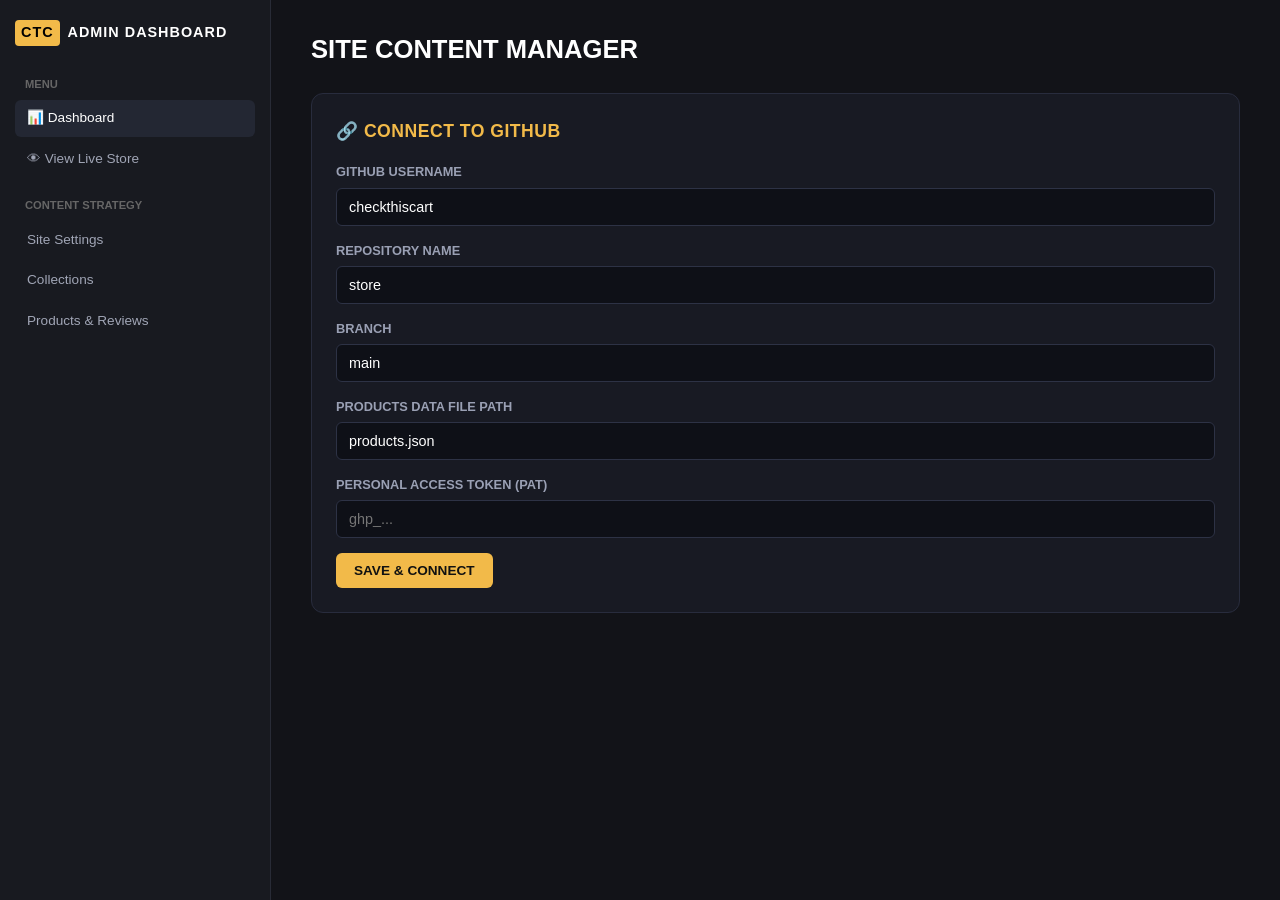
<file: admin.html>
<!DOCTYPE html>
<html lang="en">
<head>
  <meta charset="UTF-8">
  <meta name="viewport" content="width=device-width, initial-scale=1.0">
  <title>Admin Dashboard | checkthiscart</title>
  <link rel="stylesheet" href="./site.css">
  <style>
    body { background: #121318; color: #e1e3ea; font-family: -apple-system, BlinkMacSystemFont, "Segoe UI", Roboto, sans-serif; margin: 0; }
    .admin-layout { display: flex; min-height: 100vh; }
    .sidebar { width: 240px; background: #181a20; border-right: 1px solid #282b36; padding: 20px 15px; }
    .sidebar-logo { font-weight: 800; letter-spacing: 1px; color: #fff; font-size: 0.9rem; display: flex; align-items: center; gap: 8px; margin-bottom: 30px; }
    .nav-group-title { font-size: 0.7rem; color: #666; font-weight: 700; text-transform: uppercase; margin: 20px 0 8px 10px; }
    .nav-item { display: block; padding: 8px 12px; color: #a0a5b5; text-decoration: none; font-size: 0.85rem; border-radius: 6px; margin-bottom: 4px; transition: 0.2s; }
    .nav-item:hover, .nav-item.active { background: #232733; color: #fff; }

    .admin-main { flex: 1; padding: 30px 40px; max-width: 1000px; }
    .admin-header { display: flex; justify-content: space-between; align-items: center; margin-bottom: 25px; }
    .admin-header h1 { font-size: 1.6rem; font-weight: 800; color: #fff; margin: 0; }

    .panel-card { background: #181a23; border: 1px solid #282c3d; border-radius: 12px; padding: 24px; margin-bottom: 25px; }
    .panel-card h3 { margin-top: 0; color: #f2ba49; font-size: 1.1rem; text-transform: uppercase; letter-spacing: 0.5px; display: flex; align-items: center; gap: 8px; }

    .form-group { margin-bottom: 15px; }
    .form-group label { display: block; font-size: 0.8rem; font-weight: 700; color: #9aa0b4; text-transform: uppercase; margin-bottom: 6px; }
    .form-control { width: 100%; padding: 10px 12px; background: #0e1017; border: 1px solid #2d3245; border-radius: 6px; color: #fff; font-size: 0.9rem; box-sizing: border-box; }
    .form-control:focus { outline: none; border-color: #f2ba49; }
    .checkbox-row { display: flex; align-items: center; gap: 8px; }
    .checkbox-row input { width: 16px; height: 16px; }
    .checkbox-row label { margin: 0; text-transform: none; font-weight: 600; color: #cfd3e0; font-size: 0.85rem; }

    .btn-action { padding: 10px 18px; background: #f2ba49; color: #111; font-weight: 800; border: none; border-radius: 6px; cursor: pointer; transition: 0.2s; text-transform: uppercase; font-size: 0.85rem; }
    .btn-action:hover { background: #e0aa38; }
    .btn-secondary { background: #3a3f54; color: #fff; }
    .btn-secondary:hover { background: #4a506b; }
    .btn-danger { background: #dc3545; color: #fff; }
    .btn-danger:hover { background: #bd2130; }

    .notice-banner { padding: 12px 18px; border-radius: 8px; font-weight: bold; font-size: 0.85rem; margin-bottom: 20px; display: none; }

    .product-list-item { display: flex; justify-content: space-between; align-items: center; background: #0e1017; padding: 12px 16px; border-radius: 8px; border: 1px solid #282c3d; margin-bottom: 10px; }
    .product-list-item strong { color: #fff; font-size: 0.95rem; }
    .product-list-item span { color: #888; font-size: 0.8rem; margin-left: 10px; }

    .action-btn-group { display: flex; gap: 6px; }

    .drag-grid { display: grid; grid-template-columns: repeat(auto-fill, minmax(110px, 1fr)); gap: 12px; margin-top: 15px; }
    .drag-item { background: #0e1017; border: 1px solid #2d3245; border-radius: 8px; padding: 8px; text-align: center; }
    .drag-item img, .drag-item video { width: 100%; height: 70px; object-fit: cover; border-radius: 4px; }

    .media-preview { margin-top: 8px; width: 80px; height: 80px; border-radius: 6px; object-fit: cover; border: 1px solid #2d3245; display: none; background: #0e1017; }
    .media-preview.show { display: block; }
    .field-hint { font-size: 0.72rem; color: #666; margin-top: 4px; }
    .upload-row { display: flex; gap: 10px; align-items: center; }
  </style>
</head>
<body>

<div class="admin-layout">
  <aside class="sidebar">
    <div class="sidebar-logo">
      <span style="background:#f2ba49; color:#000; padding:2px 6px; border-radius:4px; font-weight:900;">CTC</span>
      ADMIN DASHBOARD
    </div>

    <div class="nav-group-title">Menu</div>
    <a href="#" class="nav-item active">&#128202; Dashboard</a>
    <a href="./index.html" target="_blank" class="nav-item">&#128065; View Live Store</a>

    <div class="nav-group-title">Content Strategy</div>
    <a href="#settings-section" class="nav-item">Site Settings</a>
    <a href="#collections-section" class="nav-item">Collections</a>
    <a href="#products-section" class="nav-item">Products &amp; Reviews</a>
  </aside>

  <main class="admin-main">

    <div class="admin-header">
      <h1>SITE CONTENT MANAGER</h1>
      <button id="disconnect-btn" class="btn-action btn-danger" style="display:none;">Disconnect GitHub</button>
    </div>

    <div id="notice-box" class="notice-banner"></div>

    <!-- GitHub Connection Panel -->
    <div id="setup-card" class="panel-card">
      <h3>&#128279; Connect to GitHub</h3>
      <form id="admin-config-form">
        <div class="form-group">
          <label>GitHub Username</label>
          <input type="text" id="cfg-user" class="form-control" value="checkthiscart">
        </div>
        <div class="form-group">
          <label>Repository Name</label>
          <input type="text" id="cfg-repo" class="form-control" value="store">
        </div>
        <div class="form-group">
          <label>Branch</label>
          <input type="text" id="cfg-branch" class="form-control" value="main">
        </div>
        <div class="form-group">
          <label>Products Data File Path</label>
          <input type="text" id="cfg-path" class="form-control" value="products.json">
        </div>
        <div class="form-group">
          <label>Personal Access Token (PAT)</label>
          <input type="password" id="cfg-token" class="form-control" placeholder="ghp_..." required>
        </div>
        <button type="submit" class="btn-action">Save &amp; Connect</button>
      </form>
    </div>

    <!-- Active Management Dashboard -->
    <div id="admin-dashboard" style="display: none;">

      <!-- 1. Global Site Settings -->
      <div id="settings-section" class="panel-card">
        <h3>&#9312; GLOBAL SITE SETTINGS</h3>
        
        <!-- Branding / Logo Settings -->
        <div style="background: #0e1017; padding: 16px; border-radius: 8px; border: 1px solid #2d3245; margin-bottom: 20px;">
          <h4 style="margin: 0 0 12px 0; color: #fff; font-size: 0.9rem;">BRAND &amp; LOGO CONFIGURATION</h4>
          <div class="form-group">
            <label>Logo Display Type</label>
            <select id="set-logo-type" class="form-control" onchange="toggleLogoFields()">
              <option value="badge">Text Badge + Title (Default)</option>
              <option value="image">Custom Logo Image</option>
            </select>
          </div>

          <div id="logo-badge-fields">
            <div style="display: grid; grid-template-columns: 1fr 2fr; gap: 15px;">
              <div class="form-group">
                <label>Badge Icon / Text</label>
                <input type="text" id="set-badge-text" class="form-control" placeholder="CTC">
              </div>
              <div class="form-group">
                <label>Brand Title</label>
                <input type="text" id="set-brand-title" class="form-control" placeholder="CHECK THIS CART">
              </div>
            </div>
            <div class="form-group">
              <label>Brand Subtitle / Tagline</label>
              <input type="text" id="set-brand-subtitle" class="form-control" placeholder="VERIFIED AMAZON FINDS">
            </div>
          </div>

          <div id="logo-image-fields" style="display: none;">
            <div class="form-group">
              <label>Custom Logo Image (URL or Upload File)</label>
              <div class="upload-row">
                <input type="url" id="set-logo-img" class="form-control" placeholder="https://...">
                <input type="file" id="logo-file-upload" accept="image/*" style="display:none;">
                <button type="button" class="btn-action btn-secondary" onclick="document.getElementById('logo-file-upload').click()">Upload</button>
              </div>
              <img id="logo-image-preview" class="media-preview" alt="logo preview">
            </div>
          </div>
        </div>

        <div class="form-group">
          <label>Main Headline (HTML allowed)</label>
          <input type="text" id="set-hero-title" class="form-control" placeholder="Verified Amazon Finds,<br>Tested for You.">
        </div>
        <div class="form-group">
          <label>Subtitle</label>
          <input type="text" id="set-hero-subtitle" class="form-control" placeholder="We cut through the noise with real, hands-on tests.">
        </div>
        <div style="display: grid; grid-template-columns: 1fr 1fr; gap: 15px;">
          <div class="form-group">
            <label>Primary Button Text</label>
            <input type="text" id="set-btn-primary" class="form-control" placeholder="EXPLORE OUR TOP 5">
          </div>
          <div class="form-group">
            <label>Secondary Button Text</label>
            <input type="text" id="set-btn-secondary" class="form-control" placeholder="WATCH REVIEWS">
          </div>
        </div>
        <div class="form-group">
          <label>Trust Bar Rating</label>
          <input type="text" id="set-trust-rating" class="form-control" placeholder="4.8/5">
        </div>
        <button id="save-settings-btn" class="btn-action" type="button">Update Settings (local)</button>
      </div>

      <!-- 2. Collections -->
      <div id="collections-section" class="panel-card">
        <h3>&#9313; COLLECTIONS / CATEGORIES (<span id="cat-count">0</span>)</h3>
        <form id="add-category-form">
          <input type="hidden" id="cat-edit-index" value="-1">
          <div class="form-group">
            <label>Collection Title</label>
            <input type="text" id="cat-title" class="form-control" placeholder="e.g. Pet Essentials" required>
          </div>
          <div class="form-group">
            <label>Caption</label>
            <input type="text" id="cat-caption" class="form-control" placeholder="e.g. Gear our dogs and cats actually approve of.">
          </div>
          <div style="display: grid; grid-template-columns: 1fr 1fr; gap: 15px;">
            <div class="form-group">
              <label>Cover Image (URL or Upload)</label>
              <div class="upload-row">
                <input type="url" id="cat-image" class="form-control" placeholder="https://...">
                <input type="file" id="cat-file-upload" accept="image/*" style="display:none;">
                <button type="button" class="btn-action btn-secondary" onclick="document.getElementById('cat-file-upload').click()">Upload</button>
              </div>
              <img id="cat-image-preview" class="media-preview" alt="preview">
            </div>
            <div class="form-group">
              <label>Rating (optional)</label>
              <input type="text" id="cat-rating" class="form-control" placeholder="4.8">
            </div>
          </div>
          <div style="display:flex; gap:10px;">
            <button type="submit" id="cat-submit-btn" class="btn-action" style="background:#28a745; color:#fff;">+ Add Collection</button>
            <button type="button" id="cat-cancel-btn" class="btn-action btn-secondary" style="display:none;" onclick="resetCategoryForm()">Cancel Edit</button>
          </div>
        </form>

        <div id="category-list" style="margin-top: 20px;"></div>
      </div>

      <!-- 3. Posts & Products -->
      <div id="products-section" class="panel-card">
        <h3>&#9314; POSTS &amp; PRODUCTS (INDIVIDUAL ENTRY EDITOR)</h3>
        <form id="add-product-form">
          <input type="hidden" id="prod-edit-index" value="-1">
          <div class="form-group">
            <label>Product Title</label>
            <input type="text" id="prod-title" class="form-control" placeholder="e.g. Self-Sealing Silicone Food Bags" required>
          </div>

          <div class="form-group">
            <label>Testing Verdict / Subtitle</label>
            <input type="text" id="prod-verdict" class="form-control" placeholder="e.g. Tested: Leak-proof for 12 days. The set that replaced our plastics.">
          </div>

          <div style="display: grid; grid-template-columns: 1fr 1fr; gap: 15px;">
            <div class="form-group">
              <label>Pros</label>
              <input type="text" id="prod-pros" class="form-control" placeholder="e.g. Incredible seal, dishwasher safe.">
            </div>
            <div class="form-group">
              <label>Cons</label>
              <input type="text" id="prod-cons" class="form-control" placeholder="e.g. Pricey per bag / narrow opening.">
            </div>
          </div>

          <div style="display: grid; grid-template-columns: 1fr 1fr 1fr; gap: 15px;">
            <div class="form-group">
              <label>Price</label>
              <input type="text" id="prod-price" class="form-control" placeholder="21.99" required>
            </div>
            <div class="form-group">
              <label>Star Rating</label>
              <input type="text" id="prod-rating" class="form-control" placeholder="4.8">
            </div>
            <div class="form-group">
              <label>Category</label>
              <select id="prod-category" class="form-control"></select>
            </div>
          </div>

          <div class="form-group">
            <label>Affiliate Link (Amazon URL)</label>
            <input type="url" id="prod-link" class="form-control" placeholder="https://www.amazon.com/dp/..." required>
          </div>

          <div class="form-group">
            <label>Product Media (URL or Local Upload Image/Video)</label>
            <div class="upload-row">
              <input type="url" id="prod-media" class="form-control" placeholder="https://..." required>
              <input type="file" id="prod-file-upload" accept="image/*,video/mp4" style="display:none;">
              <button type="button" class="btn-action btn-secondary" onclick="document.getElementById('prod-file-upload').click()">Upload</button>
            </div>
            <img id="prod-media-preview" class="media-preview" alt="preview">
          </div>

          <div class="form-group checkbox-row">
            <input type="checkbox" id="prod-featured">
            <label for="prod-featured">Feature this product in the homepage hero carousel</label>
          </div>

          <div style="display:flex; gap:10px;">
            <button type="submit" id="prod-submit-btn" class="btn-action" style="background:#28a745; color:#fff;">+ Add Product Entry</button>
            <button type="button" id="prod-cancel-btn" class="btn-action btn-secondary" style="display:none;" onclick="resetProductForm()">Cancel Edit</button>
          </div>
        </form>
      </div>

      <!-- 4. Inventory & Publish -->
      <div class="panel-card">
        <div style="display: flex; justify-content: space-between; align-items: center; margin-bottom: 15px;">
          <h3 style="margin: 0;">&#9315; CURRENT PRODUCTS (<span id="prod-count">0</span>)</h3>
          <button id="publish-btn" class="btn-action" style="background: #007bff; color: white;">Save &amp; Publish to GitHub</button>
        </div>

        <div id="product-list"></div>

        <h4 style="margin-top: 25px; color:#aaa; font-size: 0.85rem;">PREVIEW ORDER IN TRENDING GRID</h4>
        <div id="drag-grid" class="drag-grid"></div>
      </div>

    </div>

  </main>
</div>

<script>
  let products = [];
  let categories = [];
  let settings = {};
  let fileShas = { products: '', categories: '', settings: '' };

  const FALLBACK_IMG = "https://placehold.co/200x200/151722/9aa0b4?text=No+Image";

  const form = document.getElementById('admin-config-form');
  const setupCard = document.getElementById('setup-card');
  const dashboard = document.getElementById('admin-dashboard');
  const disconnectBtn = document.getElementById('disconnect-btn');
  const noticeBox = document.getElementById('notice-box');

  function showNotice(msg, isErr = false) {
    noticeBox.style.display = 'block';
    noticeBox.textContent = msg;
    noticeBox.style.background = isErr ? '#5c1d1d' : '#1d5c2e';
    noticeBox.style.color = '#fff';
  }

  function slugify(text) {
    return text.toString().toLowerCase().trim()
      .replace(/[^a-z0-9]+/g, '-')
      .replace(/(^-|-$)/g, '');
  }

  function dataDir() {
    const path = (localStorage.getItem('gh_path') || 'products.json').trim();
    const idx = path.lastIndexOf('/');
    return idx >= 0 ? path.slice(0, idx + 1) : '';
  }

  function checkConnection() {
    const token = localStorage.getItem('gh_pat');
    if (token) {
      setupCard.style.display = 'none';
      dashboard.style.display = 'block';
      disconnectBtn.style.display = 'inline-block';
      loadAllData();
    } else {
      setupCard.style.display = 'block';
      dashboard.style.display = 'none';
      disconnectBtn.style.display = 'none';
    }
  }

  function toggleLogoFields() {
    const logoType = document.getElementById('set-logo-type').value;
    document.getElementById('logo-badge-fields').style.display = logoType === 'badge' ? 'block' : 'none';
    document.getElementById('logo-image-fields').style.display = logoType === 'image' ? 'block' : 'none';
  }

  function handleFileUpload(fileInput, urlInput, previewImg) {
    const file = fileInput.files[0];
    if (!file) return;
    const reader = new FileReader();
    reader.onload = function(e) {
      urlInput.value = e.target.result;
      if (previewImg) {
        previewImg.src = e.target.result;
        previewImg.classList.add('show');
      }
      showNotice('File converted to string for save.');
    };
    reader.readAsDataURL(file);
  }

  document.getElementById('logo-file-upload').addEventListener('change', function() {
    handleFileUpload(this, document.getElementById('set-logo-img'), document.getElementById('logo-image-preview'));
  });

  document.getElementById('cat-file-upload').addEventListener('change', function() {
    handleFileUpload(this, document.getElementById('cat-image'), document.getElementById('cat-image-preview'));
  });

  document.getElementById('prod-file-upload').addEventListener('change', function() {
    handleFileUpload(this, document.getElementById('prod-media'), document.getElementById('prod-media-preview'));
  });

  async function ghGetFile(path) {
    const user = localStorage.getItem('gh_user');
    const repo = localStorage.getItem('gh_repo');
    const branch = localStorage.getItem('gh_branch') || 'main';
    const token = localStorage.getItem('gh_pat');

    const res = await fetch(`https://api.github.com/repos/${user}/${repo}/contents/${path}?ref=${branch}`, {
      headers: { Authorization: `token ${token}` }
    });
    if (res.status === 404) return { data: null, sha: '' };
    if (!res.ok) throw new Error(`HTTP ${res.status} loading ${path}`);
    const json = await res.json();
    const decoded = decodeURIComponent(escape(atob(json.content)));
    return { data: JSON.parse(decoded || 'null'), sha: json.sha };
  }

  async function ghPutFile(path, sha, dataObj, message) {
    const user = localStorage.getItem('gh_user');
    const repo = localStorage.getItem('gh_repo');
    const branch = localStorage.getItem('gh_branch') || 'main';
    const token = localStorage.getItem('gh_pat');

    const content = btoa(unescape(encodeURIComponent(JSON.stringify(dataObj, null, 2))));
    const body = { message, content, branch };
    if (sha) body.sha = sha;

    const res = await fetch(`https://api.github.com/repos/${user}/${repo}/contents/${path}`, {
      method: 'PUT',
      headers: { Authorization: `token ${token}`, 'Content-Type': 'application/json' },
      body: JSON.stringify(body)
    });
    const data = await res.json();
    if (!res.ok) throw new Error(data.message || `Publishing failed for ${path}`);
    return data.content.sha;
  }

  async function loadAllData() {
    const productsPath = (localStorage.getItem('gh_path') || 'products.json').trim();
    const categoriesPath = dataDir() + 'categories.json';
    const settingsPath = dataDir() + 'settings.json';

    try {
      const [prodRes, catRes, setRes] = await Promise.all([
        ghGetFile(productsPath),
        ghGetFile(categoriesPath),
        ghGetFile(settingsPath)
      ]);

      products = prodRes.data || [];
      fileShas.products = prodRes.sha;

      categories = catRes.data || [];
      fileShas.categories = catRes.sha;

      settings = setRes.data || {};
      fileShas.settings = setRes.sha;

      renderSettings();
      renderCategories();
      populateCategoryDropdown();
      renderProducts();
      showNotice('Connected & loaded site resources.');
    } catch (err) {
      showNotice('Error fetching data: ' + err.message, true);
    }
  }

  function renderSettings() {
    document.getElementById('set-logo-type').value = settings.logoType || 'badge';
    document.getElementById('set-badge-text').value = settings.badgeText || 'CTC';
    document.getElementById('set-brand-title').value = settings.brandTitle || 'CHECK THIS CART';
    document.getElementById('set-brand-subtitle').value = settings.brandSubtitle || 'VERIFIED AMAZON FINDS';
    document.getElementById('set-logo-img').value = settings.logoImage || '';
    
    if (settings.logoImage) {
      document.getElementById('logo-image-preview').src = settings.logoImage;
      document.getElementById('logo-image-preview').classList.add('show');
    }

    document.getElementById('set-hero-title').value = settings.heroTitle || '';
    document.getElementById('set-hero-subtitle').value = settings.heroSubtitle || '';
    document.getElementById('set-btn-primary').value = settings.heroBtnPrimary || '';
    document.getElementById('set-btn-secondary').value = settings.heroBtnSecondary || '';
    document.getElementById('set-trust-rating').value = settings.trustRating || '';
    
    toggleLogoFields();
  }

  document.getElementById('save-settings-btn').addEventListener('click', () => {
    settings = {
      logoType: document.getElementById('set-logo-type').value,
      badgeText: document.getElementById('set-badge-text').value.trim(),
      brandTitle: document.getElementById('set-brand-title').value.trim(),
      brandSubtitle: document.getElementById('set-brand-subtitle').value.trim(),
      logoImage: document.getElementById('set-logo-img').value.trim(),
      heroTitle: document.getElementById('set-hero-title').value.trim(),
      heroSubtitle: document.getElementById('set-hero-subtitle').value.trim(),
      heroBtnPrimary: document.getElementById('set-btn-primary').value.trim(),
      heroBtnSecondary: document.getElementById('set-btn-secondary').value.trim(),
      trustRating: document.getElementById('set-trust-rating').value.trim()
    };
    showNotice('Site settings updated locally. Click "Save & Publish" to push changes.');
  });

  function renderCategories() {
    const list = document.getElementById('category-list');
    document.getElementById('cat-count').textContent = categories.length;

    if (categories.length === 0) {
      list.innerHTML = '<p style="color:#666;">No collections yet.</p>';
      return;
    }

    list.innerHTML = categories.map((c, i) => `
      <div class="product-list-item">
        <div>
          <strong>${c.title}</strong>
          <span>(${c.id})</span>
        </div>
        <div class="action-btn-group">
          <button onclick="editCategory(${i})" class="btn-action btn-secondary" style="padding:4px 10px; font-size:0.75rem;">Edit</button>
          <button onclick="deleteCategory(${i})" class="btn-action btn-danger" style="padding:4px 10px; font-size:0.75rem;">Delete</button>
        </div>
      </div>
    `).join('');
  }

  function populateCategoryDropdown() {
    const select = document.getElementById('prod-category');
    if (categories.length === 0) {
      select.innerHTML = '<option value="">Add a collection first</option>';
      return;
    }
    select.innerHTML = categories.map(c => `<option value="${c.id}">${c.title}</option>`).join('');
  }

  document.getElementById('add-category-form').addEventListener('submit', (e) => {
    e.preventDefault();
    const editIdx = parseInt(document.getElementById('cat-edit-index').value, 10);
    const title = document.getElementById('cat-title').value.trim();

    const catData = {
      id: slugify(title),
      title,
      caption: document.getElementById('cat-caption').value.trim(),
      image: document.getElementById('cat-image').value.trim(),
      rating: document.getElementById('cat-rating').value.trim() || '4.8'
    };

    if (editIdx >= 0) {
      categories[editIdx] = catData;
    } else {
      categories.push(catData);
    }

    resetCategoryForm();
    renderCategories();
    populateCategoryDropdown();
  });

  window.editCategory = function(i) {
    const c = categories[i];
    document.getElementById('cat-edit-index').value = i;
    document.getElementById('cat-title').value = c.title;
    document.getElementById('cat-caption').value = c.caption || '';
    document.getElementById('cat-image').value = c.image || '';
    document.getElementById('cat-rating').value = c.rating || '';
    document.getElementById('cat-submit-btn').textContent = 'Update Collection';
    document.getElementById('cat-cancel-btn').style.display = 'inline-block';
  };

  function resetCategoryForm() {
    document.getElementById('add-category-form').reset();
    document.getElementById('cat-edit-index').value = '-1';
    document.getElementById('cat-submit-btn').textContent = '+ Add Collection';
    document.getElementById('cat-cancel-btn').style.display = 'none';
  }

  window.deleteCategory = function(i) {
    categories.splice(i, 1);
    renderCategories();
    populateCategoryDropdown();
  };

  function renderProducts() {
    const list = document.getElementById('product-list');
    const dragGrid = document.getElementById('drag-grid');
    document.getElementById('prod-count').textContent = products.length;

    if (products.length === 0) {
      list.innerHTML = '<p style="color:#666;">No products found.</p>';
      dragGrid.innerHTML = '';
      return;
    }

    list.innerHTML = products.map((p, i) => `
      <div class="product-list-item">
        <div>
          <strong>${p.title}</strong>
          <span>(${p.category || 'General'}) &bull; ${p.price || ''} ${p.featured ? '&bull; &#9733; Featured' : ''}</span>
        </div>
        <div class="action-btn-group">
          <button onclick="editProduct(${i})" class="btn-action btn-secondary" style="padding:4px 10px; font-size:0.75rem;">Edit</button>
          <button onclick="deleteProduct(${i})" class="btn-action btn-danger" style="padding:4px 10px; font-size:0.75rem;">Delete</button>
        </div>
      </div>
    `).join('');

    dragGrid.innerHTML = products.map(p => {
      const src = (p.image || '').trim() || FALLBACK_IMG;
      return `<div class="drag-item"><img src="${src}" onerror="this.src='${FALLBACK_IMG}'"><div style="font-size:0.65rem; color:#aaa; margin-top:4px; overflow:hidden; text-overflow:ellipsis; white-space:nowrap;">${p.title}</div></div>`;
    }).join('');
  }

  document.getElementById('add-product-form').addEventListener('submit', (e) => {
    e.preventDefault();
    const editIdx = parseInt(document.getElementById('prod-edit-index').value, 10);
    const media = document.getElementById('prod-media').value.trim();
    let price = document.getElementById('prod-price').value.trim();
    if (price && !price.startsWith('$')) price = '$' + price;

    const prodData = {
      id: editIdx >= 0 ? products[editIdx].id : Date.now().toString(),
      title: document.getElementById('prod-title').value.trim(),
      verdict: document.getElementById('prod-verdict').value.trim(),
      pros: document.getElementById('prod-pros').value.trim(),
      cons: document.getElementById('prod-cons').value.trim(),
      price: price,
      rating: document.getElementById('prod-rating').value.trim() || '4.8',
      category: document.getElementById('prod-category').value,
      link: document.getElementById('prod-link').value.trim(),
      image: media,
      isVideo: media.endsWith('.mp4') || media.startsWith('data:video'),
      featured: document.getElementById('prod-featured').checked
    };

    if (editIdx >= 0) {
      products[editIdx] = prodData;
    } else {
      products.push(prodData);
    }

    resetProductForm();
    renderProducts();
  });

  window.editProduct = function(i) {
    const p = products[i];
    document.getElementById('prod-edit-index').value = i;
    document.getElementById('prod-title').value = p.title;
    document.getElementById('prod-verdict').value = p.verdict || '';
    document.getElementById('prod-pros').value = p.pros || '';
    document.getElementById('prod-cons').value = p.cons || '';
    document.getElementById('prod-price').value = (p.price || '').replace('$', '');
    document.getElementById('prod-rating').value = p.rating || '';
    document.getElementById('prod-category').value = p.category || '';
    document.getElementById('prod-link').value = p.link || '';
    document.getElementById('prod-media').value = p.image || '';
    document.getElementById('prod-featured').checked = !!p.featured;
    document.getElementById('prod-submit-btn').textContent = 'Update Product Entry';
    document.getElementById('prod-cancel-btn').style.display = 'inline-block';
  };

  function resetProductForm() {
    document.getElementById('add-product-form').reset();
    document.getElementById('prod-edit-index').value = '-1';
    document.getElementById('prod-submit-btn').textContent = '+ Add Product Entry';
    document.getElementById('prod-cancel-btn').style.display = 'none';
  }

  window.deleteProduct = function(i) {
    products.splice(i, 1);
    renderProducts();
  };

  document.getElementById('publish-btn').addEventListener('click', async () => {
    const productsPath = (localStorage.getItem('gh_path') || 'products.json').trim();
    const categoriesPath = dataDir() + 'categories.json';
    const settingsPath = dataDir() + 'settings.json';

    showNotice('Publishing changes to GitHub...');
    try {
      fileShas.products = await ghPutFile(productsPath, fileShas.products, products, 'Update products');
      fileShas.categories = await ghPutFile(categoriesPath, fileShas.categories, categories, 'Update categories');
      fileShas.settings = await ghPutFile(settingsPath, fileShas.settings, settings, 'Update site settings');
      showNotice('Successfully published updates to live store!');
    } catch (err) {
      showNotice('Publish error: ' + err.message, true);
    }
  });

  form.addEventListener('submit', (e) => {
    e.preventDefault();
    localStorage.setItem('gh_user', document.getElementById('cfg-user').value.trim());
    localStorage.setItem('gh_repo', document.getElementById('cfg-repo').value.trim());
    localStorage.setItem('gh_branch', document.getElementById('cfg-branch').value.trim());
    localStorage.setItem('gh_path', document.getElementById('cfg-path').value.trim());
    localStorage.setItem('gh_pat', document.getElementById('cfg-token').value.trim());
    checkConnection();
  });

  disconnectBtn.addEventListener('click', () => {
    localStorage.clear();
    checkConnection();
  });

  checkConnection();
</script>
</body>
</html>
</file>
<file: site.css>
/* CSS Design System for checkthiscart */
:root {
  --bg-main: #0c0d12;
  --bg-card: #151722;
  --bg-card-hover: #1c1f2e;
  --text-main: #ffffff;
  --text-muted: #9aa0b4;
  --accent-gold: #f2ba49;
  --accent-gold-hover: #dca030;
  --border-color: #242838;
}

body {
  width: 100%;
  background-color: var(--bg-main);
  color: var(--text-main);
  font-family: -apple-system, BlinkMacSystemFont, "Segoe UI", Roboto, Helvetica, Arial, sans-serif;
  margin: 0;
  padding: 0;
  line-height: 1.5;
  overflow-x: hidden;
}

/* Animations & Motion */
@keyframes fadeInUp {
  from {
    opacity: 0;
    transform: translateY(20px);
  }
  to {
    opacity: 1;
    transform: translateY(0);
  }
}

.reveal-on-scroll {
  animation: fadeInUp 0.6s cubic-bezier(0.16, 1, 0.3, 1) forwards;
}

/* Navbar */
.navbar {
  display: flex;
  justify-content: space-between;
  align-items: center;
  padding: 16px 40px;
  background-color: #08090d;
  border-bottom: 1px solid var(--border-color);
  position: sticky;
  top: 0;
  z-index: 100;
  backdrop-filter: blur(8px);
}

.logo-container {
  display: flex;
  align-items: center;
  gap: 12px;
}

.logo-badge {
  background: var(--accent-gold);
  color: #000;
  font-weight: 900;
  font-size: 0.8rem;
  padding: 4px 8px;
  border-radius: 4px;
}

.logo-text {
  display: flex;
  flex-direction: column;
}

.brand-title {
  font-weight: 900;
  letter-spacing: 1.5px;
  font-size: 1rem;
}

.brand-subtitle {
  font-size: 0.65rem;
  color: var(--text-muted);
  letter-spacing: 1px;
}

.btn-pinterest {
  background: #E60023;
  color: #fff;
  text-decoration: none;
  font-size: 0.8rem;
  padding: 8px 16px;
  border-radius: 20px;
  border: 1px solid var(--border-color);
  transition: all 0.3s cubic-bezier(0.16, 1, 0.3, 1);
}

.btn-pinterest:hover {
  background: var(--accent-gold);
  color: #000;
  transform: translateY(-2px);
  box-shadow: 0 4px 12px rgba(242, 186, 73, 0.25);
}

/* Hero Section */
.hero-section {
  display: grid;
  grid-template-columns: 1fr 1fr;
  gap: 40px;
  max-width: 1200px;
  margin: 0 auto;
  padding: 60px 20px;
  align-items: center;
}

.hero-title {
  font-size: 3rem;
  font-weight: 900;
  line-height: 1.1;
  margin-bottom: 16px;
}

.hero-subtitle {
  font-size: 1.1rem;
  color: var(--text-muted);
  margin-bottom: 28px;
}

.hero-buttons {
  display: flex;
  gap: 16px;
  flex-wrap: wrap;
}

.btn-hero-primary {
  background: var(--accent-gold);
  color: #000;
  font-weight: 800;
  padding: 12px 24px;
  border-radius: 6px;
  text-decoration: none;
  font-size: 0.85rem;
  transition: all 0.25s ease;
  display: inline-flex;
  align-items: center;
  gap: 6px;
}

.btn-hero-primary:hover {
  background: var(--accent-gold-hover);
  transform: translateY(-2px);
  box-shadow: 0 6px 16px rgba(242, 186, 73, 0.3);
}

.btn-hero-secondary {
  background: transparent;
  color: #fff;
  border: 1px solid #ffffff33;
  font-weight: 800;
  padding: 12px 24px;
  border-radius: 6px;
  text-decoration: none;
  font-size: 0.85rem;
  transition: all 0.25s ease;
}

.btn-hero-secondary:hover {
  background: rgba(255, 255, 255, 0.1);
  border-color: #ffffff66;
}

.hero-media img {
  width: 100%;
  height: 340px;
  object-fit: cover;
  border-radius: 12px;
}

/* Trust Bar */
.trust-bar {
  display: flex;
  justify-content: center;
  gap: 40px;
  background: #11131c;
  padding: 16px;
  border-top: 1px solid var(--border-color);
  border-bottom: 1px solid var(--border-color);
  font-size: 0.85rem;
  color: var(--text-muted);
  flex-wrap: wrap;
}

.trust-item span {
  color: var(--accent-gold);
  font-weight: bold;
}

/* Category Filter Nav Pills */
.filter-pills-container {
  display: flex;
  gap: 10px;
  overflow-x: auto;
  padding: 10px 0 20px 0;
  scrollbar-width: thin;
}

.filter-pill {
  background: #151722;
  border: 1px solid var(--border-color);
  color: var(--text-muted);
  padding: 8px 16px;
  border-radius: 20px;
  font-size: 0.8rem;
  font-weight: 700;
  cursor: pointer;
  white-space: nowrap;
  transition: all 0.2s ease;
}

.filter-pill:hover,
.filter-pill.active {
  background: var(--accent-gold);
  color: #000;
  border-color: var(--accent-gold);
}

/* Section Containers */
.main-content {
  max-width: 1200px;
  margin: 0 auto;
  padding: 40px 20px;
}

.section-container {
  margin-bottom: 60px;
}

.section-header {
  display: flex;
  justify-content: space-between;
  align-items: flex-end;
  margin-bottom: 30px;
  flex-wrap: wrap;
  gap: 15px;
}

.section-tag {
  font-size: 0.7rem;
  color: var(--text-muted);
  letter-spacing: 1.5px;
}

.section-title {
  font-size: 1.8rem;
  font-weight: 900;
  margin: 4px 0 0 0;
}

.section-desc {
  color: var(--text-muted);
  font-size: 0.9rem;
  max-width: 400px;
}

/* Collections Grid */
.collections-grid {
  display: grid;
  grid-template-columns: repeat(3, 1fr);
  gap: 20px;
}

.collection-card {
  background: var(--bg-card);
  border: 1px solid var(--border-color);
  border-radius: 12px;
  overflow: hidden;
  display: flex;
  flex-direction: column;
  transition: transform 0.3s ease, border-color 0.3s ease, box-shadow 0.3s ease;
  cursor: pointer;
}

.collection-card:hover {
  transform: translateY(-5px);
  border-color: var(--accent-gold);
  box-shadow: 0 8px 24px rgba(0, 0, 0, 0.4);
}

.collection-card.featured {
  grid-row: span 2;
}

.coll-img-wrap {
  position: relative;
  height: 180px;
  overflow: hidden;
}

.collection-card.featured .coll-img-wrap {
  height: 320px;
}

.coll-img-wrap img {
  width: 100%;
  height: 100%;
  object-fit: cover;
  transition: transform 0.4s ease;
}

.collection-card:hover .coll-img-wrap img {
  transform: scale(1.05);
}

.coll-rating {
  position: absolute;
  top: 12px;
  left: 12px;
  background: rgba(0, 0, 0, 0.75);
  color: var(--accent-gold);
  padding: 4px 8px;
  border-radius: 4px;
  font-size: 0.75rem;
  font-weight: bold;
}

.coll-body {
  padding: 16px;
}

.coll-body h3 {
  margin: 0 0 8px 0;
  font-size: 1.1rem;
}

.coll-body p {
  margin: 0;
  font-size: 0.85rem;
  color: var(--text-muted);
}

/* Trending Grid */
.trending-grid {
  display: grid;
  grid-template-columns: repeat(3, 1fr);
  gap: 24px;
}

.product-card {
  background: var(--bg-card);
  border: 1px solid var(--border-color);
  border-radius: 12px;
  overflow: hidden;
  display: flex;
  flex-direction: column;
  transition: transform 0.3s ease, border-color 0.3s ease, box-shadow 0.3s ease;
}

.product-card:hover {
  transform: translateY(-6px);
  border-color: var(--accent-gold);
  box-shadow: 0 10px 28px rgba(0, 0, 0, 0.5);
}

.card-img-container {
  height: 240px;
  background: #10121a;
  display: flex;
  align-items: center;
  justify-content: center;
  overflow: hidden;
  position: relative;
  cursor: zoom-in;
}

.card-media {
  width: 100%;
  height: 100%;
  object-fit: contain;
  transition: transform 0.4s ease;
}

.product-card:hover .card-media {
  transform: scale(1.03);
}

.card-content {
  padding: 20px;
  display: flex;
  flex-direction: column;
  flex-grow: 1;
}

.card-title {
  font-size: 1.1rem;
  font-weight: 800;
  margin: 0 0 8px 0;
}

.card-verdict {
  font-size: 0.85rem;
  color: var(--text-muted);
  margin-bottom: 12px;
  line-height: 1.4;
}

.card-star {
  color: var(--accent-gold);
  font-weight: bold;
}

.card-specs {
  background: #0f1017;
  padding: 10px 12px;
  border-radius: 6px;
  font-size: 0.78rem;
  margin-bottom: 16px;
  color: #bcc1d4;
}

.card-specs p {
  margin: 2px 0;
}

.card-footer {
  display: flex;
  flex-direction: column;
  gap: 12px;
  margin-top: auto;
}

.card-actions-row {
  display: flex;
  justify-content: space-between;
  align-items: center;
  gap: 10px;
}

.btn-check-price {
  background: #1f2333;
  color: #fff;
  text-decoration: none;
  font-size: 0.75rem;
  font-weight: 800;
  padding: 10px 12px;
  border-radius: 6px;
  display: flex;
  flex-direction: column;
  flex-grow: 1;
  transition: background 0.2s ease;
}

.btn-check-price:hover {
  background: #2a3046;
}

.price-tag {
  color: var(--accent-gold);
  font-size: 0.9rem;
}

.btn-full-review {
  color: var(--text-muted);
  text-decoration: none;
  font-size: 0.75rem;
  font-weight: 700;
  transition: color 0.2s;
}

.btn-full-review:hover {
  color: #fff;
}

/* Sharing Actions */
.share-bar {
  display: flex;
  align-items: center;
  gap: 6px;
  padding-top: 10px;
  border-top: 1px solid var(--border-color);
}

.share-title {
  font-size: 0.7rem;
  color: var(--text-muted);
  font-weight: bold;
  text-transform: uppercase;
  margin-right: 4px;
}

.share-btn {
  background: #1a1d2b;
  border: 1px solid var(--border-color);
  color: #fff;
  width: 28px;
  height: 28px;
  border-radius: 50%;
  display: flex;
  align-items: center;
  justify-content: center;
  cursor: pointer;
  font-size: 0.75rem;
  text-decoration: none;
  transition: all 0.2s ease;
}

.share-btn:hover {
  background: var(--accent-gold);
  color: #000;
  border-color: var(--accent-gold);
  transform: translateY(-2px);
}

/* Hero Carousel */
.hero-media {
  position: relative;
}

.hero-carousel {
  position: relative;
  width: 100%;
  height: 340px;
  border-radius: 12px;
  overflow: hidden;
  background: #000;
  touch-action: pan-y;
}

.carousel-slide {
  position: absolute;
  inset: 0;
  opacity: 0;
  pointer-events: none;
  transition: opacity 0.6s ease;
  cursor: zoom-in;
}

.carousel-slide.active {
  opacity: 1;
  pointer-events: auto;
}

.carousel-slide img {
  width: 100%;
  height: 100%;
  object-fit: cover;
  display: block;
}

.carousel-slide-info {
  position: absolute;
  left: 0;
  right: 0;
  bottom: 0;
  padding: 40px 20px 16px;
  background: linear-gradient(to top, rgba(0, 0, 0, 0.9), transparent);
}

.carousel-slide-price {
  color: var(--accent-gold);
  font-weight: 800;
  font-size: 0.85rem;
}

.carousel-slide-info h3 {
  margin: 4px 0 0 0;
  font-size: 1rem;
  font-weight: 800;
}

.carousel-zoom-hint {
  position: absolute;
  top: 12px;
  right: 12px;
  background: rgba(0, 0, 0, 0.65);
  color: #fff;
  font-size: 0.7rem;
  font-weight: 700;
  padding: 5px 10px;
  border-radius: 20px;
  opacity: 0;
  transition: opacity 0.2s;
  z-index: 3;
}

.carousel-slide:hover .carousel-zoom-hint {
  opacity: 1;
}

.carousel-arrow {
  position: absolute;
  top: 50%;
  transform: translateY(-50%);
  background: rgba(0, 0, 0, 0.5);
  color: #fff;
  border: none;
  width: 36px;
  height: 36px;
  line-height: 36px;
  text-align: center;
  border-radius: 50%;
  cursor: pointer;
  z-index: 5;
  font-size: 0.9rem;
  padding: 0;
  transition: all 0.2s;
}

.carousel-arrow:hover {
  background: var(--accent-gold);
  color: #000;
}

.carousel-prev {
  left: 12px;
}
.carousel-next {
  right: 12px;
}

.carousel-dots {
  position: absolute;
  bottom: 10px;
  left: 50%;
  transform: translateX(-50%);
  display: flex;
  gap: 6px;
  z-index: 5;
}

.carousel-dots span {
  width: 7px;
  height: 7px;
  border-radius: 50%;
  background: rgba(255, 255, 255, 0.45);
  cursor: pointer;
  transition: 0.2s;
  display: block;
}

.carousel-dots span.active {
  background: var(--accent-gold);
  width: 18px;
  border-radius: 4px;
}

/* Lightbox overlay */
.card-img-container::after {
  content: "\1F50D Click to expand";
  position: absolute;
  top: 10px;
  right: 10px;
  background: rgba(0, 0, 0, 0.75);
  color: #fff;
  font-size: 0.68rem;
  font-weight: 700;
  padding: 4px 9px;
  border-radius: 20px;
  opacity: 0;
  transition: opacity 0.2s;
  pointer-events: none;
}

.product-card:hover .card-img-container::after {
  opacity: 1;
}

.lightbox-overlay {
  position: fixed;
  inset: 0;
  background: rgba(4, 5, 10, 0.95);
  display: none;
  align-items: center;
  justify-content: center;
  z-index: 1000;
  padding: 24px;
  backdrop-filter: blur(5px);
}

.lightbox-overlay.open {
  display: flex;
}

.lightbox-box {
  background: var(--bg-card);
  border: 1px solid var(--border-color);
  border-radius: 14px;
  max-width: 1050px;
  width: 100%;
  max-height: 90vh;
  overflow-y: auto;
  display: grid;
  grid-template-columns: 1.2fr 1fr;
  position: relative;
  box-shadow: 0 20px 50px rgba(0, 0, 0, 0.8);
}

.lightbox-media {
  background: #050608;
  display: flex;
  align-items: center;
  justify-content: center;
  min-height: 380px;
  max-height: 75vh;
  overflow: hidden;
  position: relative;
}

.lightbox-media img,
.lightbox-media video {
  width: 100%;
  height: 100%;
  object-fit: contain;
  max-height: 75vh;
  transition: transform 0.3s ease;
}

.lightbox-media.zoomed img {
  transform: scale(1.6);
  cursor: zoom-out;
}

.lightbox-details {
  padding: 32px;
  display: flex;
  flex-direction: column;
}

.lightbox-details h2 {
  margin: 0 0 12px 0;
  font-size: 1.4rem;
  line-height: 1.25;
}

.lightbox-details .lightbox-desc {
  color: var(--text-muted);
  font-size: 0.9rem;
  line-height: 1.6;
  margin: 0 0 16px 0;
}

.lightbox-specs {
  background: #0f1017;
  padding: 12px 14px;
  border-radius: 8px;
  font-size: 0.82rem;
  color: #bcc1d4;
  margin-bottom: 18px;
}

.lightbox-specs p {
  margin: 3px 0;
}

.lightbox-price {
  font-size: 1.5rem;
  color: var(--accent-gold);
  font-weight: 900;
  display: block;
  margin-bottom: 16px;
}

.lightbox-footer {
  margin-top: auto;
  display: flex;
  flex-direction: column;
  gap: 16px;
}

.lightbox-close {
  position: absolute;
  top: 14px;
  right: 16px;
  background: rgba(0, 0, 0, 0.6);
  border: none;
  color: #fff;
  font-size: 1.4rem;
  width: 36px;
  height: 36px;
  border-radius: 50%;
  cursor: pointer;
  z-index: 10;
  line-height: 1;
  transition: all 0.2s;
}

.lightbox-close:hover {
  background: var(--accent-gold);
  color: #000;
}

/* Footer & Disclaimers */
.affiliate-banner {
  background: #111219;
  text-align: center;
  padding: 16px;
  font-size: 0.8rem;
  color: var(--text-muted);
  border-top: 1px solid var(--border-color);
}

.footer {
  background: #07080b;
  padding: 40px 20px;
  max-width: 1200px;
  margin: 0 auto;
}

.footer-top {
  display: flex;
  justify-content: space-between;
  align-items: center;
  border-bottom: 1px solid var(--border-color);
  padding-bottom: 20px;
  margin-bottom: 20px;
  flex-wrap: wrap;
  gap: 15px;
}

.footer-links a {
  color: var(--text-muted);
  text-decoration: none;
  font-size: 0.85rem;
  margin-left: 20px;
  transition: color 0.2s;
}

.footer-links a:hover {
  color: var(--accent-gold);
}

.footer-disclaimer {
  font-size: 0.75rem;
  color: #666;
  line-height: 1.6;
}

.empty-state {
  grid-column: 1 / -1;
  text-align: center;
  color: var(--text-muted);
  padding: 40px;
}

/* Responsive Styles */
@media (max-width: 900px) {
  .hero-section {
    grid-template-columns: 1fr;
    padding: 30px 16px;
  }
  .hero-title {
    font-size: 2.2rem;
  }
  .collections-grid,
  .trending-grid {
    grid-template-columns: repeat(2, 1fr);
  }
  .collection-card.featured {
    grid-row: auto;
  }
  .navbar {
    padding: 12px 20px;
  }
}

@media (max-width: 650px) {
  .collections-grid,
  .trending-grid {
    grid-template-columns: 1fr;
  }
  .lightbox-box {
    grid-template-columns: 1fr;
    max-height: 95vh;
  }
  .lightbox-media {
    min-height: 250px;
    max-height: 40vh;
  }
  .lightbox-details {
    padding: 20px;
  }
  .hero-carousel {
    height: 260px;
  }
  .footer-top {
    flex-direction: column;
    align-items: flex-start;
  }
  .footer-links a {
    margin-left: 0;
    margin-right: 15px;
    display: inline-block;
    margin-top: 8px;
  }
}
</file>
